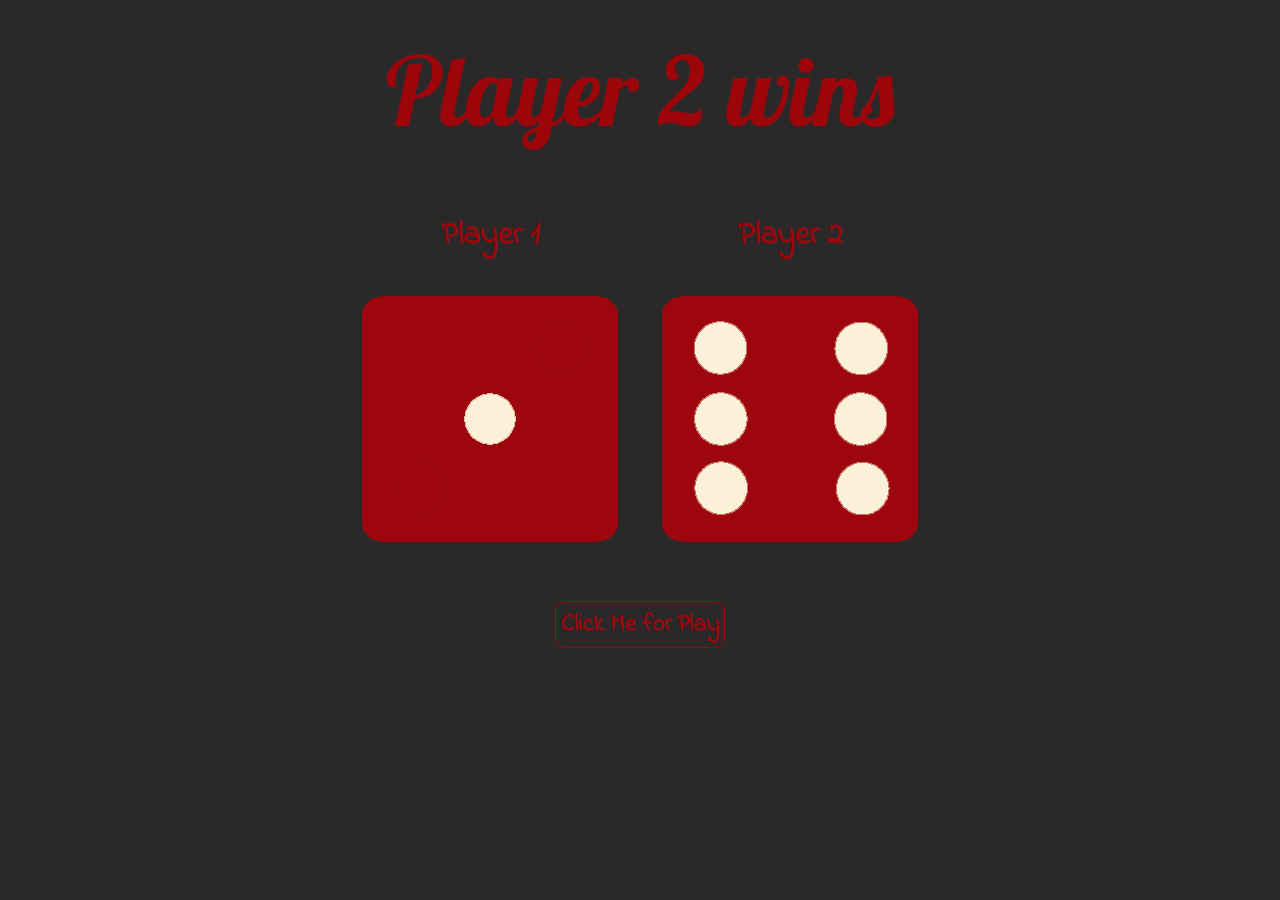
<file: index.html>
<!DOCTYPE html>
<html lang="en" dir="ltr">

<head>
  <meta charset="utf-8">
  <title>Dicee</title>
  <link rel="stylesheet" href="myStyle.css">
  <link href="https://fonts.googleapis.com/css?family=Indie+Flower|Lobster" rel="stylesheet">

</head>

<body>

  <div class="container">
    <h1>Refresh Me</h1>

    <div class="dice">
      <p>Player 1</p>
      <img class="img1" src="images/dice6.png">
    </div>

    <div class="dice">
      <p>Player 2</p>
      <img class="img2" src="images/dice6.png">
    </div>
    <button onclick="location.reload();">Click Me for Play</button>
  </div>


  <script src="index.js"></script>
</body>

</html>
</file>
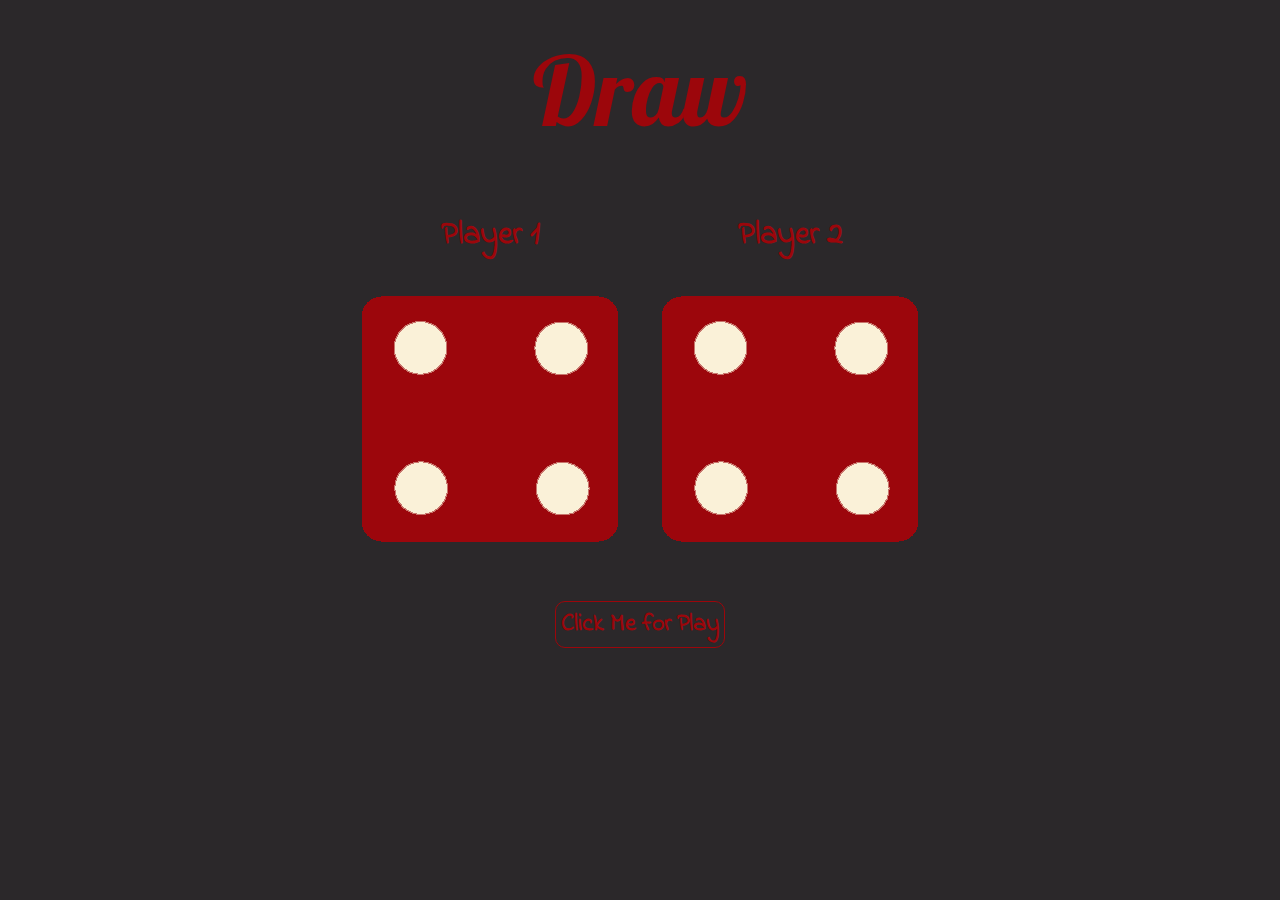
<file: dicee.html>
<!DOCTYPE html>
<html lang="en" dir="ltr">

<head>
  <meta charset="utf-8">
  <title>Dicee</title>
  <link rel="stylesheet" href="myStyle.css">
  <link href="https://fonts.googleapis.com/css?family=Indie+Flower|Lobster" rel="stylesheet">

</head>

<body>

  <div class="container">
    <h1>Refresh Me</h1>

    <div class="dice">
      <p>Player 1</p>
      <img class="img1" src="images/dice6.png">
    </div>

    <div class="dice">
      <p>Player 2</p>
      <img class="img2" src="images/dice6.png">
    </div>
    <button onclick="location.reload();">Click Me for Play</button>
  </div>


  <script src="index.js"></script>
</body>

</html>
</file>
<file: myStyle.css>
.container{
    width: 70%;
    text-align: center;
    margin: auto;
}
.dice{
    display: inline-block;
    text-align: center;
    margin: 0px 20px;
}
body{
    background-color: #2b282a;
}
h1{
    font-size: 7.5rem;
    margin: 30px;
    font-family: 'Lobster', cursive;
    font-weight: 500;
    color: #9C060B;
}
p{
    font-size: 2rem;
    color: #9C060B;
    font-family: 'Indie Flower', cursive;
    font-weight: 800;
}
img{
    width: 80%;
}
button{
    display: block;
    color: #9C060B;
    background-color: transparent;
    outline: none;
    border: 1px solid #9C060B;
    padding: 5px;
    border-radius: 10px;
    cursor: pointer;
    font-size: 1.5rem;
    margin: 50px auto;
    font-family: 'Indie Flower', cursive;
    font-weight: 600;
}
button:hover{
    background-color: #9C060B;
    color: #2b282a;
}

@media screen and (min-width: 768px) {
    h1{
        font-size: 6rem;
    }
    .container{
        width: 100%;
    }
    img{
        width: 100%;
    }
}
</file>
